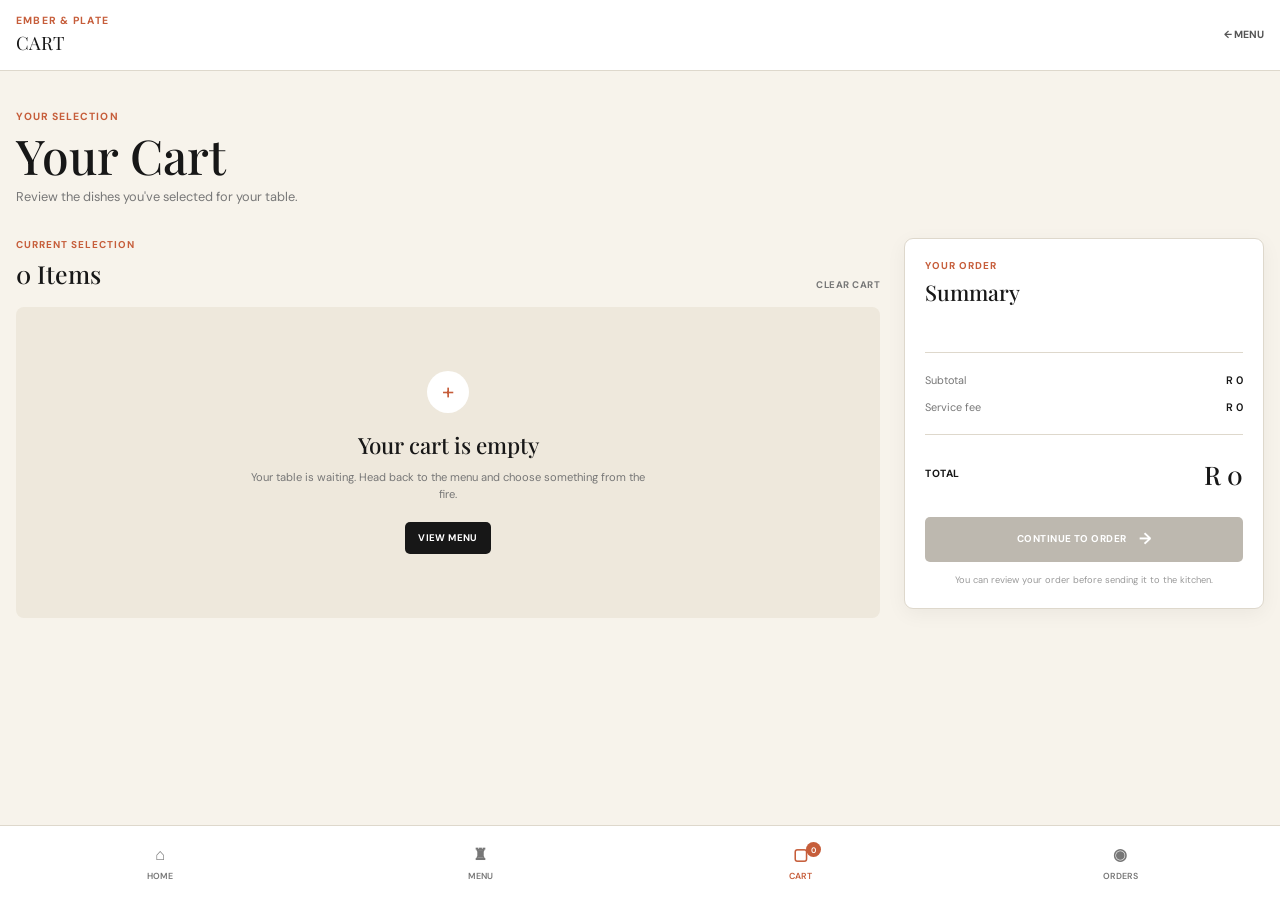
<file: pages/cart.html>
<!doctype html>
<html lang="en">
  <head>
    <meta charset="UTF-8" />

    <meta name="viewport" content="width=device-width, initial-scale=1.0" />

    <title>Cart | Ember & Plate</title>

    <!-- GOOGLE FONTS -->

    <link
      href="https://fonts.googleapis.com/css2?family=DM+Sans:wght@400;500;600;700&family=Playfair+Display:wght@400;500;600&display=swap"
      rel="stylesheet"
    />

    <!-- CART CSS -->

    <link rel="stylesheet" href="../css/cart.css" />
  </head>

  <body>
    <!-- =========================
         HEADER
    ========================== -->

    <header class="menu-header">
      <div class="menu-header-content">
        <a href="customer-dashboard.html" class="brand">
          <span class="brand-kicker"> EMBER & PLATE </span>

          <span class="brand-name"> CART </span>
        </a>

        <a href="menu.html" class="header-menu-link"> ← MENU </a>
      </div>
    </header>

    <!-- =========================
         MAIN
    ========================== -->

    <main class="cart-page">
      <!-- INTRO -->

      <section class="cart-intro">
        <span class="section-kicker"> YOUR SELECTION </span>

        <h1>Your Cart</h1>

        <p>Review the dishes you've selected for your table.</p>
      </section>

      <!-- =========================
             CART LAYOUT
        ========================== -->

      <div class="cart-layout">
        <!-- =====================
                 CART ITEMS
            ====================== -->

        <section class="cart-content">
          <div class="cart-section-heading">
            <div>
              <span class="cart-kicker"> CURRENT SELECTION </span>

              <h2 id="cartItemCount">0 Items</h2>
            </div>

            <button type="button" id="clearCart" class="clear-cart">
              CLEAR CART
            </button>
          </div>

          <!-- ITEMS -->

          <div id="cartItems"></div>

          <!-- EMPTY CART -->

          <div id="emptyCart" class="empty-cart">
            <div class="empty-cart-icon">+</div>

            <h3>Your cart is empty</h3>

            <p>
              Your table is waiting. Head back to the menu and choose something
              from the fire.
            </p>

            <a href="menu.html"> VIEW MENU </a>
          </div>
        </section>

        <!-- =====================
                 SUMMARY
            ====================== -->

        <aside class="cart-summary">
          <div class="summary-heading">
            <div>
              <span class="cart-kicker"> YOUR ORDER </span>

              <h2>Summary</h2>
            </div>
          </div>

          <!-- SUMMARY ITEMS -->

          <div id="summaryItems" class="summary-items"></div>

          <div class="summary-divider"></div>

          <!-- SUBTOTAL -->

          <div class="summary-row">
            <span> Subtotal </span>

            <strong id="subtotal"> R 0 </strong>
          </div>

          <!-- SERVICE -->

          <div class="summary-row">
            <span> Service fee </span>

            <strong id="serviceFee"> R 0 </strong>
          </div>

          <div class="summary-divider"></div>

          <!-- TOTAL -->

          <div class="total-row">
            <span> TOTAL </span>

            <strong id="total"> R 0 </strong>
          </div>

          <!-- CHECKOUT -->

          <button
            type="button"
            id="checkoutButton"
            class="checkout-button"
            disabled
          >
            <span> CONTINUE TO ORDER </span>

            <span class="checkout-arrow"> → </span>
          </button>

          <p class="summary-note">
            You can review your order before sending it to the kitchen.
          </p>
        </aside>
      </div>
    </main>

    <!-- =========================
         BOTTOM NAVIGATION
    ========================== -->

    <nav class="bottom-navigation" aria-label="Main navigation">
      <a href="customer-dashboard.html" class="nav-item">
        <span class="nav-icon" aria-hidden="true">⌂</span>
        <span>HOME</span>
      </a>

      <a href="menu.html" class="nav-item">
        <span class="nav-icon" aria-hidden="true">♜</span>
        <span>MENU</span>
      </a>

      <a href="cart.html" class="nav-item active" aria-current="page">
        <span class="nav-icon" aria-hidden="true">▢</span>
        <span class="nav-label">
          CART
          <span class="cart-count" id="bottomCartCount">0</span>
        </span>
      </a>

      <a href="orders.html" class="nav-item">
        <span class="nav-icon" aria-hidden="true">◉</span>
        <span>ORDERS</span>
      </a>
    </nav>

    <!-- CART JAVASCRIPT -->

    <script src="../js/cart.js"></script>
  </body>
</html>
</file>
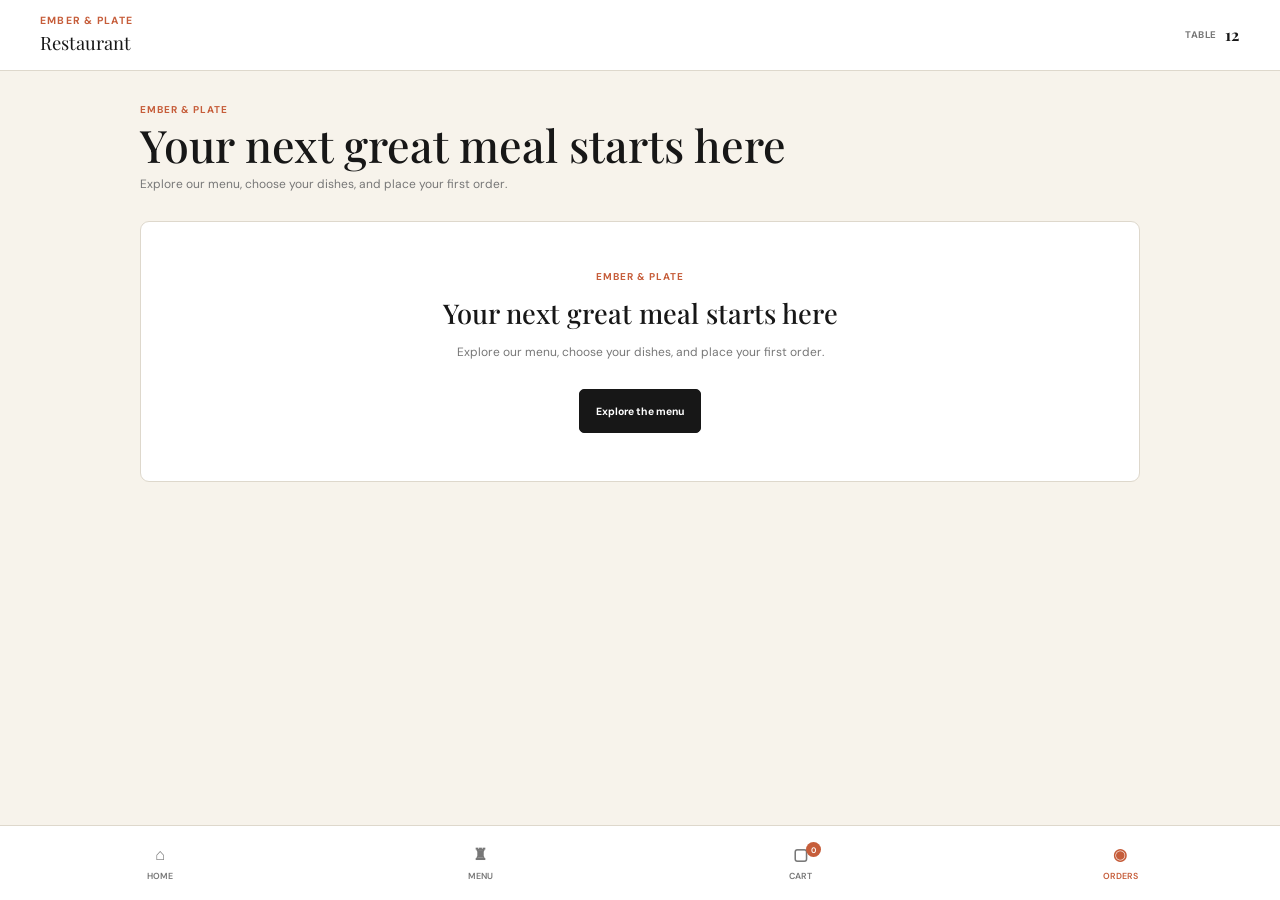
<file: pages/orders.html>
<!doctype html>
<html lang="en">
  <head>
    <meta charset="UTF-8" />
    <meta name="viewport" content="width=device-width, initial-scale=1.0" />

    <title>Your Order | Ember & Plate</title>

    <link rel="preconnect" href="https://fonts.googleapis.com" />
    <link rel="preconnect" href="https://fonts.gstatic.com" crossorigin />

    <link
      href="https://fonts.googleapis.com/css2?family=DM+Sans:wght@400;500;600;700&family=Playfair+Display:wght@400;500;600&display=swap"
      rel="stylesheet"
    />

    <link rel="stylesheet" href="../css/orders.css" />

    <script src="../js/orders.js" defer></script>
  </head>

  <body>
    <!-- HEADER -->
    <header class="order-header">
      <div class="order-header-content">
        <a href="index.html" class="brand">
          <span class="brand-kicker">EMBER & PLATE</span>
          <span class="brand-name">Restaurant</span>
        </a>

        <div class="table-indicator">
          TABLE <strong id="tableNumber">12</strong>
        </div>
      </div>
    </header>

    <main class="order-page">
      <!-- PAGE INTRO -->
      <section class="order-intro">
        <div>
          <span class="section-kicker" id="pageKicker">
            YOUR DINING EXPERIENCE
          </span>

          <h1 id="pageTitle">Review your order</h1>

          <p id="pageDescription">
            Check your selection before sending it to our kitchen.
          </p>
        </div>

        <div class="order-number" id="orderNumberBlock" hidden>
          <span>ORDER NUMBER</span>
          <strong id="orderNumber">—</strong>
        </div>
      </section>

      <!-- CHECKOUT REVIEW -->
      <section
        class="order-section order-review-section"
        id="orderReviewSection"
      >
        <div class="section-heading">
          <div>
            <span class="section-kicker">BEFORE WE BEGIN</span>
            <h2>Your selection</h2>
          </div>

          <span class="dish-total-count" id="reviewItemCount"> 0 items </span>
        </div>

        <div class="dish-list" id="reviewDishList"></div>

        <div class="order-total review-subtotal">
          <span>SUBTOTAL</span>
          <strong id="reviewSubtotal">R 0.00</strong>
        </div>

        <div class="review-fees">
          <div>
            <span>Service fee (10%)</span>
            <strong id="reviewServiceFee">R 0.00</strong>
          </div>

          <div class="review-grand-total">
            <span>TOTAL TO PAY</span>
            <strong id="reviewTotal">R 0.00</strong>
          </div>
        </div>

        <div class="review-note">
          <strong>One last check</strong>
          <p>
            Please check your dishes and quantities. Selecting “Place order”
            confirms this order for the kitchen.
          </p>
        </div>

        <p class="order-error" id="reviewError" role="alert" hidden></p>

        <div class="review-actions">
          <a class="secondary-action" href="cart.html"> Back to cart </a>

          <button type="button" class="primary-action" id="placeOrderButton">
            Place order
          </button>
        </div>
      </section>

      <!-- ORDER TRACKING -->
      <div id="orderTrackingSection" hidden>
        <!-- CURRENT STATUS -->
        <section class="current-order-card">
          <div class="current-status-header">
            <div>
              <span class="status-kicker"> LIVE ORDER STATUS </span>

              <h2 id="currentStatus">Order received</h2>
            </div>

            <div class="fire-status" aria-hidden="true">EP</div>
          </div>

          <p id="currentMessage">Your order has been received.</p>

          <div class="progress-wrapper">
            <div class="progress-labels">
              <span>PREPARATION PROGRESS</span>
              <strong id="progressPercent">0%</strong>
            </div>

            <div
              class="progress-bar"
              role="progressbar"
              aria-label="Order preparation progress"
              aria-valuemin="0"
              aria-valuemax="100"
              aria-valuenow="0"
              id="progressBar"
            >
              <div class="progress-fill" id="progressFill"></div>
            </div>
          </div>

          <div class="time-estimate">
            <div>
              <span>ESTIMATED TIME LEFT</span>
              <strong id="timeRemaining">25 min</strong>
            </div>

            <div class="estimated-completion">
              <span>ESTIMATED READY</span>
              <strong id="estimatedReady">—</strong>
            </div>
          </div>
        </section>

        <!-- ORDER DETAILS -->
        <section class="order-meta-grid">
          <div class="meta-card">
            <span>ORDER NUMBER</span>
            <strong id="metaOrderNumber">—</strong>
          </div>

          <div class="meta-card">
            <span>TABLE</span>
            <strong id="metaTable">12</strong>
          </div>

          <div class="meta-card">
            <span>ITEMS</span>
            <strong id="dishCount">0</strong>
          </div>

          <div class="meta-card">
            <span>ORDER TOTAL</span>
            <strong id="metaTotal">R 0.00</strong>
          </div>
        </section>

        <!-- TIMELINE -->
        <section class="order-section">
          <div class="section-heading">
            <div>
              <span class="section-kicker">FROM OUR KITCHEN</span>
              <h2>Order progress</h2>
            </div>
          </div>

          <div class="timeline" id="orderTimeline"></div>
        </section>

        <!-- ORDERED DISHES -->
        <section class="order-section">
          <div class="section-heading">
            <div>
              <span class="section-kicker">MADE FOR YOU</span>
              <h2>Your dishes</h2>
            </div>

            <span class="dish-total-count" id="dishTotalCount"> 0 items </span>
          </div>

          <div class="dish-list" id="dishList"></div>

          <div class="order-total">
            <span>ORDER TOTAL (INCLUDING SERVICE FEE)</span>
            <strong id="orderTotal">R 0.00</strong>
          </div>
        </section>

        <!-- CHEF -->
        <section class="chef-card">
          <div class="chef-avatar">T</div>

          <div class="chef-information">
            <span>YOUR KITCHEN TEAM</span>
            <h3 id="chefName">Kitchen team</h3>
            <p id="chefDisplayName">Preparing your order with care.</p>
          </div>

          <span class="chef-status" id="chefStatus"> ON DUTY </span>
        </section>

        <!-- SERVER REQUEST -->
        <section class="server-section">
          <div>
            <span class="section-kicker">WE ARE HERE TO HELP</span>
            <h2>Need anything else?</h2>
            <p>Request assistance from your server.</p>
          </div>

          <button type="button" class="server-button" id="summonServer">
            Request a server
          </button>
        </section>
      </div>

      <!-- EMPTY STATE -->
      <section class="empty-order-state" id="emptyOrderState" hidden>
        <span class="section-kicker">EMBER & PLATE</span>
        <h2 id="emptyOrderTitle">Nothing here just yet</h2>

        <p id="emptyOrderMessage">
          Add dishes to your cart to begin your order.
        </p>

        <a href="menu.html" class="primary-action"> Explore the menu </a>
      </section>
    </main>

    <!-- SERVER REQUEST MODAL -->
    <div
      class="modal-overlay"
      id="serverModal"
      role="dialog"
      aria-modal="true"
      aria-labelledby="serverModalTitle"
      aria-hidden="true"
    >
      <div class="server-modal">
        <button
          type="button"
          class="close-modal"
          id="closeModal"
          aria-label="Close dialog"
        >
          &times;
        </button>

        <span class="section-kicker">PERSONAL SERVICE</span>

        <h2 id="serverModalTitle">How can we help?</h2>

        <p>Select what you need and we'll record your request.</p>

        <div class="server-options">
          <button type="button" data-request="Assistance">
            I need assistance
          </button>

          <button type="button" data-request="Water">
            I'd like some water
          </button>

          <button type="button" data-request="Cutlery">
            I need cutlery or serviettes
          </button>

          <button type="button" data-request="Bill">I'd like the bill</button>
        </div>

        <p id="serverRequestMessage" role="status" hidden></p>

        <button type="button" class="cancel-button" id="cancelModal">
          CLOSE
        </button>
      </div>
    </div>

    <!-- BOTTOM NAVIGATION -->

    <nav class="bottom-navigation" aria-label="Main navigation">
      <a href="customer-dashboard.html" class="nav-item">
        <span class="nav-icon" aria-hidden="true">⌂</span>
        <span>HOME</span>
      </a>

      <a href="menu.html" class="nav-item">
        <span class="nav-icon" aria-hidden="true">♜</span>
        <span>MENU</span>
      </a>

      <a href="cart.html" class="nav-item">
        <span class="nav-icon" aria-hidden="true">▢</span>
        <span class="nav-label">
          CART
          <span class="cart-count" id="bottomCartCount">0</span>
        </span>
      </a>

      <a href="orders.html" class="nav-item active" aria-current="page">
        <span class="nav-icon" aria-hidden="true">◉</span>
        <span>ORDERS</span>
      </a>
    </nav>
  </body>
</html>
</file>
<file: css/cart.css>
/* =========================
   RESET
========================= */

* {
    margin: 0;
    padding: 0;
    box-sizing: border-box;
}


html {
    scroll-behavior: smooth;
}


body {
    background: #f7f3eb;
    color: #171717;

    font-family: "DM Sans", sans-serif;

    line-height: 1.5;

    padding-bottom: 85px;
}


button {
    font: inherit;
    cursor: pointer;
}


a {
    color: inherit;
    text-decoration: none;
}


/* =========================
   HEADER
========================= */

.menu-header {
    position: sticky;
    top: 0;

    z-index: 100;

    background: #ffffff;

    border-bottom: 1px solid #ded8cc;
}


.menu-header-content {
    width: min(100% - 2rem, 1400px);

    min-height: 70px;

    margin: auto;

    display: flex;
    align-items: center;
    justify-content: space-between;
}


/* =========================
   BRAND
========================= */

.brand {
    display: flex;
    flex-direction: column;
}


.brand-kicker {
    color: #c65d3a;

    font-size: 0.65rem;
    font-weight: 700;

    letter-spacing: 0.12em;
}


.brand-name {
    font-family: "Playfair Display", serif;

    font-size: 1.15rem;
}


/* =========================
   MENU LINK
========================= */

.header-menu-link {
    font-size: 0.65rem;
    font-weight: 700;

    color: #555;
}


.header-menu-link:hover {
    color: #c65d3a;
}


/* =========================
   PAGE
========================= */

.cart-page {
    width: min(100% - 2rem, 1400px);

    margin: auto;

    padding: 2rem 0 3rem;
}


/* =========================
   INTRO
========================= */

.cart-intro {
    margin-bottom: 2rem;
}


.section-kicker {
    color: #c65d3a;

    font-size: 0.65rem;
    font-weight: 700;

    letter-spacing: 0.1em;
}


.cart-intro h1 {
    margin: 0.15rem 0 0.3rem;

    font-family: "Playfair Display", serif;

    font-size: clamp(2rem, 4vw, 3rem);

    font-weight: 500;

    line-height: 1.1;
}


.cart-intro p {
    max-width: 650px;

    color: #777;

    font-size: 0.8rem;
}


/* =========================
   LAYOUT
========================= */

.cart-layout {
    display: grid;

    grid-template-columns:
        minmax(0, 1fr)
        360px;

    gap: 1.5rem;

    align-items: start;
}


/* =========================
   SECTION HEADING
========================= */

.cart-section-heading {
    display: flex;

    align-items: flex-end;
    justify-content: space-between;

    gap: 1rem;

    margin-bottom: 0.9rem;
}


.cart-kicker {
    display: block;

    margin-bottom: 0.15rem;

    color: #c65d3a;

    font-size: 0.62rem;
    font-weight: 700;

    letter-spacing: 0.1em;
}


.cart-section-heading h2 {
    font-family: "Playfair Display", serif;

    font-size: 1.55rem;

    font-weight: 500;
}


.clear-cart {
    border: none;

    background: transparent;

    color: #777;

    font-size: 0.6rem;
    font-weight: 700;

    letter-spacing: 0.05em;
}


.clear-cart:hover {
    color: #c65d3a;
}


/* =========================
   CART ITEM
========================= */

.cart-item {
    display: flex;

    min-height: 125px;

    margin-bottom: 0.75rem;

    overflow: hidden;

    background: #ffffff;

    border: 1px solid #ded8cc;

    border-radius: 9px;

    transition:
        transform 0.2s ease,
        box-shadow 0.2s ease;
}


.cart-item:hover {
    transform: translateY(-1px);

    box-shadow:
        0 6px 20px rgba(23, 23, 23, 0.06);
}


/* =========================
   ITEM INFO
========================= */

.cart-item-info {
    flex: 1;

    min-width: 0;

    padding: 1rem;

    display: flex;

    flex-direction: column;

    justify-content: space-between;
}


.cart-item-top {
    display: flex;

    align-items: flex-start;

    justify-content: space-between;

    gap: 1rem;
}


.cart-item-name {
    margin-bottom: 0.25rem;

    font-family: "Playfair Display", serif;

    font-size: 1.25rem;

    font-weight: 500;
}


.cart-item-unit-price {
    color: #777;

    font-size: 0.68rem;
}


.cart-item-total {
    flex-shrink: 0;

    font-family: "Playfair Display", serif;

    font-size: 1rem;

    font-weight: 500;
}


/* =========================
   ITEM BOTTOM
========================= */

.cart-item-bottom {
    display: flex;

    align-items: center;

    justify-content: space-between;

    gap: 1rem;
}


.remove-item {
    padding: 0;

    border: none;

    background: transparent;

    color: #777;

    font-size: 0.6rem;

    font-weight: 600;
}


.remove-item:hover {
    color: #c65d3a;
}


/* =========================
   QUANTITY
========================= */

.quantity-control {
    height: 31px;

    display: flex;

    align-items: center;

    overflow: hidden;

    border: 1px solid #ded8cc;

    border-radius: 5px;

    background: #ffffff;
}


.quantity-button {
    width: 31px;
    height: 31px;

    border: none;

    background: #ffffff;

    color: #171717;

    font-size: 0.85rem;
}


.quantity-button:hover {
    background: #f7f3eb;
}


.quantity-value {
    width: 32px;

    text-align: center;

    font-size: 0.65rem;

    font-weight: 700;
}


/* =========================
   EMPTY CART
========================= */

.empty-cart {
    display: none;

    padding: 4rem 1rem;

    text-align: center;

    background: #eee8dc;

    border-radius: 8px;
}


.empty-cart.visible {
    display: block;
}


.empty-cart-icon {
    width: 42px;
    height: 42px;

    margin: 0 auto 1rem;

    display: flex;

    align-items: center;
    justify-content: center;

    border-radius: 50%;

    background: #ffffff;

    color: #c65d3a;

    font-size: 1.4rem;
}


.empty-cart h3 {
    font-family: "Playfair Display", serif;

    font-size: 1.4rem;

    font-weight: 500;
}


.empty-cart p {
    max-width: 400px;

    margin: 0.4rem auto 1.2rem;

    color: #777;

    font-size: 0.7rem;
}


.empty-cart a {
    display: inline-block;

    padding: 0.55rem 0.8rem;

    border-radius: 5px;

    background: #171717;

    color: #ffffff;

    font-size: 0.6rem;

    font-weight: 700;

    letter-spacing: 0.04em;
}


.empty-cart a:hover {
    background: #c65d3a;
}


/* =========================
   SUMMARY
========================= */

.cart-summary {
    position: sticky;

    top: 90px;

    padding: 1.25rem;

    background: #ffffff;

    border: 1px solid #ded8cc;

    border-radius: 9px;

    box-shadow:
        0 5px 20px rgba(23, 23, 23, 0.05);
}


/* =========================
   SUMMARY HEADING
========================= */

.summary-heading {
    margin-bottom: 1.5rem;
}


.summary-heading h2 {
    font-family: "Playfair Display", serif;

    font-size: 1.35rem;

    font-weight: 500;
}


/* =========================
   SUMMARY ITEMS
========================= */

.summary-items {
    display: flex;

    flex-direction: column;

    gap: 0.7rem;
}


.summary-item {
    display: flex;

    align-items: flex-start;

    justify-content: space-between;

    gap: 1rem;

    color: #555;

    font-size: 0.68rem;
}


.summary-item span {
    max-width: 75%;
}


.summary-item strong {
    flex-shrink: 0;

    color: #171717;

    font-size: 0.68rem;
}


/* =========================
   DIVIDER
========================= */

.summary-divider {
    height: 1px;

    margin: 1.2rem 0;

    background: #ded8cc;
}


/* =========================
   SUMMARY ROW
========================= */

.summary-row {
    display: flex;

    align-items: center;

    justify-content: space-between;

    margin-bottom: 0.65rem;

    color: #777;

    font-size: 0.68rem;
}


.summary-row strong {
    color: #171717;

    font-weight: 600;
}


/* =========================
   TOTAL
========================= */

.total-row {
    display: flex;

    align-items: center;

    justify-content: space-between;
}


.total-row span {
    font-size: 0.65rem;

    font-weight: 700;

    letter-spacing: 0.06em;
}


.total-row strong {
    font-family: "Playfair Display", serif;

    font-size: 1.6rem;

    font-weight: 500;
}


/* =========================
   CHECKOUT
========================= */

.checkout-button {
    width: 100%;

    min-height: 45px;

    margin-top: 1.5rem;

    display: flex;

    align-items: center;

    justify-content: center;

    gap: 0.75rem;

    border: none;

    border-radius: 5px;

    background: #171717;

    color: #ffffff;

    font-size: 0.62rem;

    font-weight: 700;

    letter-spacing: 0.05em;

    transition:
        background 0.2s ease,
        transform 0.2s ease;
}


.checkout-button:hover:not(:disabled) {
    background: #c65d3a;

    transform: translateY(-1px);
}


.checkout-button:disabled {
    background: #bdb8af;

    cursor: not-allowed;
}


.checkout-arrow {
    font-size: 1rem;
}


.summary-note {
    margin-top: 0.75rem;

    text-align: center;

    color: #999;

    font-size: 0.58rem;
}


/* =========================
   BOTTOM NAV
========================= */

.bottom-navigation {
    position: fixed;

    left: 0;
    bottom: 0;

    z-index: 200;

    width: 100%;
    height: 75px;

    display: grid;

    grid-template-columns: repeat(4, 1fr);

    background: #ffffff;

    border-top: 1px solid #ded8cc;
}


.nav-item {
    position: relative;

    display: flex;

    flex-direction: column;

    align-items: center;
    justify-content: center;

    gap: 0.15rem;

    color: #777;

    font-size: 0.55rem;

    font-weight: 600;
}


.nav-icon {
    font-size: 1rem;
}


.nav-item.active,
.nav-item:hover {
    color: #c65d3a;
}


.cart-count {
    position: absolute;

    top: 16px;

    margin-left: 17px;

    min-width: 15px;
    height: 15px;

    display: flex;

    align-items: center;
    justify-content: center;

    border-radius: 50%;

    background: #c65d3a;

    color: #ffffff;

    font-size: 0.5rem;
}


/* =========================
   TABLET
========================= */

@media (max-width: 900px) {

    .cart-layout {
        grid-template-columns: 1fr;
    }

    .cart-summary {
        position: static;
    }

}


/* =========================
   MOBILE
========================= */

@media (max-width: 600px) {

    .cart-page {
        width: min(100% - 1rem, 500px);

        padding-top: 1.25rem;
    }


    .cart-intro h1 {
        font-size: 2rem;
    }


    .cart-item {
        min-height: 110px;
    }


    .cart-item-info {
        padding: 0.8rem;
    }


    .cart-item-name {
        font-size: 1.05rem;
    }


    .cart-item-total {
        font-size: 0.9rem;
    }

}


/* =========================
   SMALL MOBILE
========================= */

@media (max-width: 430px) {

    .cart-section-heading {
        align-items: flex-start;
    }


    .cart-item-name {
        font-size: 0.95rem;
    }


    .cart-item-unit-price {
        font-size: 0.6rem;
    }


    .cart-item-total {
        font-size: 0.8rem;
    }

}
</file>
<file: css/orders.css>
/* =========================
   RESET
========================= */

* {
    margin: 0;
    padding: 0;
    box-sizing: border-box;
}


html {
    scroll-behavior: smooth;
}


body {
    background: #f7f3eb;
    color: #171717;

    font-family: "DM Sans", sans-serif;

    line-height: 1.5;

    padding-bottom: 85px;
}


button {
    font: inherit;
    cursor: pointer;
}


a {
    color: inherit;
    text-decoration: none;
}


/* =========================
   HEADER
========================= */

.order-header {
    position: sticky;
    top: 0;

    z-index: 100;

    background: #ffffff;

    border-bottom: 1px solid #ded8cc;
}


.order-header-content {
    width: min(100% - 2rem, 1200px);

    min-height: 70px;

    margin: auto;

    display: flex;
    align-items: center;
    justify-content: space-between;
}


/* =========================
   BRAND
========================= */

.brand {
    display: flex;
    flex-direction: column;
}


.brand-kicker {
    color: #c65d3a;

    font-size: 0.65rem;
    font-weight: 700;

    letter-spacing: 0.12em;
}


.brand-name {
    font-family: "Playfair Display", serif;

    font-size: 1.15rem;
}


/* =========================
   TABLE
========================= */

.table-indicator {
    display: flex;

    align-items: center;

    gap: 0.5rem;

    color: #777;

    font-size: 0.6rem;

    font-weight: 700;

    letter-spacing: 0.06em;
}


.table-indicator strong {
    color: #171717;

    font-family: "Playfair Display", serif;

    font-size: 1rem;
}


/* =========================
   PAGE
========================= */

.order-page {
    width: min(100% - 2rem, 1000px);

    margin: auto;

    padding: 2rem 0 4rem;
}


/* =========================
   INTRO
========================= */

.order-intro {
    display: flex;

    align-items: flex-end;

    justify-content: space-between;

    gap: 2rem;

    margin-bottom: 1.75rem;
}


.section-kicker {
    display: block;

    color: #c65d3a;

    font-size: 0.62rem;

    font-weight: 700;

    letter-spacing: 0.1em;
}


.order-intro h1 {
    margin-top: 0.15rem;

    font-family: "Playfair Display", serif;

    font-size: clamp(2rem, 4vw, 2.8rem);

    font-weight: 500;

    line-height: 1.1;
}


.order-intro p {
    margin-top: 0.35rem;

    color: #777;

    font-size: 0.75rem;
}


/* =========================
   ORDER NUMBER
========================= */

.order-number {
    text-align: right;
}


.order-number span {
    display: block;

    color: #777;

    font-size: 0.58rem;

    font-weight: 700;

    letter-spacing: 0.08em;
}


.order-number strong {
    font-family: "Playfair Display", serif;

    font-size: 1.15rem;

    font-weight: 500;
}


/* =========================
   CURRENT ORDER
========================= */

.current-order-card {
    padding: 1.4rem;

    background: #171717;

    color: #ffffff;

    border-radius: 9px;

    margin-bottom: 1rem;
}


.current-status-header {
    display: flex;

    align-items: center;

    justify-content: space-between;

    gap: 1rem;
}


.status-kicker {
    color: #d9a28f;

    font-size: 0.58rem;

    font-weight: 700;

    letter-spacing: 0.1em;
}


.current-status-header h2 {
    margin-top: 0.25rem;

    font-family: "Playfair Display", serif;

    font-size: 1.6rem;

    font-weight: 500;
}


.fire-status {
    width: 45px;
    height: 45px;

    display: flex;

    align-items: center;
    justify-content: center;

    border-radius: 50%;

    background: #2b2b2b;

    font-size: 1.2rem;
}


.current-order-card > p {
    max-width: 650px;

    margin-top: 0.7rem;

    color: #bdbdbd;

    font-size: 0.7rem;
}


/* =========================
   PROGRESS
========================= */

.progress-wrapper {
    margin-top: 1.3rem;
}


.progress-labels {
    display: flex;

    justify-content: space-between;

    margin-bottom: 0.4rem;

    color: #999;

    font-size: 0.55rem;

    font-weight: 700;

    letter-spacing: 0.06em;
}


.progress-labels strong {
    color: #ffffff;
}


.progress-bar {
    height: 5px;

    overflow: hidden;

    border-radius: 10px;

    background: #383838;
}


.progress-fill {
    width: 40%;

    height: 100%;

    background: #c65d3a;

    border-radius: inherit;

    transition: width 0.5s ease;
}


/* =========================
   TIME
========================= */

.time-estimate {
    display: flex;

    justify-content: space-between;

    gap: 1rem;

    margin-top: 1.25rem;
}


.time-estimate span {
    display: block;

    color: #888;

    font-size: 0.52rem;

    font-weight: 700;

    letter-spacing: 0.07em;
}


.time-estimate strong {
    display: block;

    margin-top: 0.15rem;

    font-family: "Playfair Display", serif;

    font-size: 1.15rem;

    font-weight: 500;
}


.estimated-completion {
    text-align: right;
}


/* =========================
   META GRID
========================= */

.order-meta-grid {
    display: grid;

    grid-template-columns:
        repeat(4, minmax(0, 1fr));

    gap: 0.75rem;

    margin-bottom: 2.5rem;
}


.meta-card {
    padding: 1rem;

    background: #ffffff;

    border: 1px solid #ded8cc;

    border-radius: 8px;
}


.meta-card span {
    display: block;

    color: #888;

    font-size: 0.52rem;

    font-weight: 700;

    letter-spacing: 0.08em;
}


.meta-card strong {
    display: block;

    margin-top: 0.2rem;

    font-family: "Playfair Display", serif;

    font-size: 1rem;

    font-weight: 500;
}


/* =========================
   SECTION
========================= */

.order-section {
    margin-bottom: 2.5rem;
}


.section-heading {
    display: flex;

    align-items: flex-end;

    justify-content: space-between;

    margin-bottom: 0.9rem;
}


.section-heading h2 {
    margin-top: 0.15rem;

    font-family: "Playfair Display", serif;

    font-size: 1.5rem;

    font-weight: 500;
}


.dish-total-count {
    color: #777;

    font-size: 0.6rem;
}


/* =========================
   TIMELINE
========================= */

.timeline {
    position: relative;

    padding-left: 2rem;
}


.timeline::before {
    content: "";

    position: absolute;

    left: 6px;
    top: 7px;
    bottom: 7px;

    width: 1px;

    background: #d8d0c3;
}


.timeline-item {
    position: relative;

    padding-bottom: 1.4rem;
}


.timeline-item:last-child {
    padding-bottom: 0;
}


.timeline-dot {
    position: absolute;

    left: -2rem;
    top: 3px;

    width: 13px;
    height: 13px;

    border: 2px solid #d8d0c3;

    border-radius: 50%;

    background: #f7f3eb;
}


.timeline-item.completed .timeline-dot {
    border-color: #c65d3a;

    background: #c65d3a;
}


.timeline-item.current .timeline-dot {
    width: 15px;
    height: 15px;

    left: -2.05rem;

    border-color: #c65d3a;

    background: #c65d3a;

    box-shadow:
        0 0 0 5px rgba(198, 93, 58, 0.12);
}


.timeline-time {
    color: #999;

    font-size: 0.58rem;

    font-weight: 600;
}


.timeline-title {
    margin-top: 0.1rem;

    font-family: "Playfair Display", serif;

    font-size: 1.05rem;

    font-weight: 500;
}


.timeline-description {
    margin-top: 0.2rem;

    max-width: 600px;

    color: #777;

    font-size: 0.67rem;
}


.timeline-item.current .timeline-title {
    color: #c65d3a;
}


/* =========================
   DISH LIST
========================= */

.dish-list {
    overflow: hidden;

    background: #ffffff;

    border: 1px solid #ded8cc;

    border-radius: 8px;
}


.dish-item {
    display: flex;

    align-items: center;

    justify-content: space-between;

    gap: 1rem;

    padding: 0.9rem 1rem;

    border-bottom: 1px solid #eee8dc;
}


.dish-item:last-child {
    border-bottom: none;
}


.dish-name {
    font-family: "Playfair Display", serif;

    font-size: 0.95rem;

    font-weight: 500;
}


.dish-quantity {
    color: #888;

    font-size: 0.6rem;
}


.dish-price {
    flex-shrink: 0;

    font-size: 0.68rem;

    font-weight: 700;
}


.order-total {
    display: flex;

    align-items: center;

    justify-content: space-between;

    margin-top: 0.8rem;

    padding: 1rem;

    background: #eee8dc;

    border-radius: 8px;
}


.order-total span {
    font-size: 0.58rem;

    font-weight: 700;

    letter-spacing: 0.06em;
}


.order-total strong {
    font-family: "Playfair Display", serif;

    font-size: 1.35rem;

    font-weight: 500;
}


/* =========================
   CHEF CARD
========================= */

.chef-card {
    display: flex;

    align-items: center;

    gap: 0.8rem;

    margin-bottom: 2rem;

    padding: 1rem;

    background: #ffffff;

    border: 1px solid #ded8cc;

    border-radius: 8px;
}


.chef-avatar {
    width: 42px;
    height: 42px;

    display: flex;

    align-items: center;
    justify-content: center;

    flex-shrink: 0;

    border-radius: 50%;

    background: #171717;

    color: #ffffff;

    font-family: "Playfair Display", serif;

    font-size: 1.1rem;
}


.chef-information {
    flex: 1;
}


.chef-information > span {
    color: #999;

    font-size: 0.52rem;

    font-weight: 700;

    letter-spacing: 0.07em;
}


.chef-information h3 {
    margin-top: 0.1rem;

    font-family: "Playfair Display", serif;

    font-size: 0.95rem;

    font-weight: 500;
}


.chef-information p {
    color: #777;

    font-size: 0.58rem;
}


.chef-status {
    padding: 0.3rem 0.45rem;

    background: #eee8dc;

    color: #8c5a47;

    border-radius: 3px;

    font-size: 0.5rem;

    font-weight: 700;

    letter-spacing: 0.04em;
}


/* =========================
   SERVER SECTION
========================= */

.server-section {
    display: flex;

    align-items: center;

    justify-content: space-between;

    gap: 2rem;

    padding: 1.4rem;

    background: #ffffff;

    border: 1px solid #ded8cc;

    border-radius: 8px;
}


.server-section h2 {
    margin-top: 0.15rem;

    font-family: "Playfair Display", serif;

    font-size: 1.3rem;

    font-weight: 500;
}


.server-section p {
    margin-top: 0.25rem;

    color: #777;

    font-size: 0.65rem;
}


.server-button {
    flex-shrink: 0;

    min-height: 42px;

    padding: 0.7rem 0.9rem;

    border: none;

    border-radius: 5px;

    background: #171717;

    color: #ffffff;

    font-size: 0.6rem;

    font-weight: 700;

    letter-spacing: 0.04em;
}


.server-button:hover {
    background: #c65d3a;
}


/* =========================
   MODAL
========================= */

.modal-overlay {
    position: fixed;

    inset: 0;

    z-index: 500;

    display: none;

    align-items: center;
    justify-content: center;

    padding: 1rem;

    background: rgba(23, 23, 23, 0.5);
}


.modal-overlay.visible {
    display: flex;
}


.server-modal {
    position: relative;

    width: min(100%, 430px);

    padding: 1.5rem;

    background: #ffffff;

    border-radius: 9px;
}


.close-modal {
    position: absolute;

    top: 0.8rem;
    right: 0.8rem;

    width: 30px;
    height: 30px;

    border: none;

    background: #f7f3eb;

    border-radius: 50%;

    font-size: 1rem;
}


.server-modal h2 {
    margin-top: 0.2rem;

    font-family: "Playfair Display", serif;

    font-size: 1.5rem;

    font-weight: 500;
}


.server-modal > p {
    margin-top: 0.3rem;

    color: #777;

    font-size: 0.7rem;
}


.server-options {
    display: grid;

    gap: 0.5rem;

    margin-top: 1.2rem;
}


.server-options button {
    padding: 0.75rem;

    border: 1px solid #ded8cc;

    border-radius: 5px;

    background: #f7f3eb;

    text-align: left;

    font-size: 0.62rem;

    font-weight: 700;
}


.server-options button:hover {
    border-color: #c65d3a;

    color: #c65d3a;
}


.cancel-button {
    width: 100%;

    margin-top: 0.8rem;

    padding: 0.65rem;

    border: none;

    background: transparent;

    color: #777;

    font-size: 0.6rem;

    font-weight: 700;
}


/* =========================
   BOTTOM NAV
========================= */

.bottom-navigation {
    position: fixed;

    left: 0;
    bottom: 0;

    z-index: 200;

    width: 100%;
    height: 75px;

    display: grid;

    grid-template-columns: repeat(4, 1fr);

    background: #ffffff;

    border-top: 1px solid #ded8cc;
}


.nav-item {
    position: relative;

    display: flex;

    flex-direction: column;

    align-items: center;
    justify-content: center;

    gap: 0.15rem;

    color: #777;

    font-size: 0.55rem;

    font-weight: 600;
}


.nav-icon {
    font-size: 1rem;
}


.nav-item.active,
.nav-item:hover {
    color: #c65d3a;
}


.cart-count {
    position: absolute;

    top: 16px;

    margin-left: 17px;

    min-width: 15px;
    height: 15px;

    display: flex;

    align-items: center;
    justify-content: center;

    border-radius: 50%;

    background: #c65d3a;

    color: #ffffff;

    font-size: 0.5rem;
}


/* =========================
   TABLET
========================= */

@media (max-width: 700px) {

    .order-meta-grid {
        grid-template-columns:
            repeat(2, 1fr);
    }


    .server-section {
        align-items: flex-start;

        flex-direction: column;
    }


    .server-button {
        width: 100%;
    }

}


/* =========================
   MOBILE
========================= */

@media (max-width: 600px) {

    .order-page {
        width: min(100% - 1rem, 500px);

        padding-top: 1.25rem;
    }


    .order-intro {
        align-items: flex-start;

        flex-direction: column;
    }


    .order-number {
        text-align: left;
    }


    .current-status-header h2 {
        font-size: 1.35rem;
    }


    .time-estimate strong {
        font-size: 1rem;
    }


    .timeline {
        padding-left: 1.7rem;
    }


    .timeline-dot {
        left: -1.7rem;
    }


    .timeline-item.current .timeline-dot {
        left: -1.75rem;
    }

}


/* =========================
   CHECKOUT REVIEW ADDITIONS
========================= */

[hidden] {
    display: none !important;
}

.review-subtotal {
    margin-top: 0.8rem;
}

.review-fees {
    margin-top: 0.75rem;
    padding: 1rem;
    background: #ffffff;
    border: 1px solid #ded8cc;
    border-radius: 8px;
}

.review-fees > div {
    display: flex;
    justify-content: space-between;
    align-items: center;
    gap: 1rem;
    padding: 0.5rem 0;
    font-size: 0.72rem;
}

.review-fees strong {
    font-size: 0.75rem;
}

.review-grand-total {
    margin-top: 0.4rem;
    padding-top: 1rem !important;
    border-top: 1px solid #ded8cc;
}

.review-grand-total span {
    font-size: 0.6rem;
    font-weight: 700;
    letter-spacing: 0.05em;
}

.review-grand-total strong {
    font-family: "Playfair Display", serif;
    font-size: 1.35rem;
    font-weight: 500;
}

.review-note {
    margin-top: 1rem;
    padding: 1rem;
    background: #eee8dc;
    border-radius: 8px;
}

.review-note strong {
    font-family: "Playfair Display", serif;
    font-size: 0.95rem;
    font-weight: 500;
}

.review-note p {
    margin-top: 0.25rem;
    color: #777;
    font-size: 0.68rem;
}

.review-actions {
    display: flex;
    justify-content: space-between;
    align-items: center;
    gap: 1rem;
    margin-top: 1.25rem;
}

.primary-action,
.secondary-action {
    display: inline-flex;
    align-items: center;
    justify-content: center;
    min-height: 44px;
    padding: 0.75rem 1rem;
    border-radius: 5px;
    font-size: 0.65rem;
    font-weight: 700;
    text-align: center;
    transition: background 0.2s ease, color 0.2s ease;
}

.primary-action {
    border: 1px solid #171717;
    background: #171717;
    color: #ffffff;
}

.primary-action:hover {
    border-color: #c65d3a;
    background: #c65d3a;
}

.primary-action:disabled {
    cursor: not-allowed;
    opacity: 0.5;
}

.secondary-action {
    border: 1px solid #ded8cc;
    background: #ffffff;
    color: #171717;
}

.secondary-action:hover {
    border-color: #c65d3a;
    color: #c65d3a;
}

.order-error {
    margin-top: 1rem;
    padding: 0.8rem;
    border: 1px solid #c65d3a;
    border-radius: 5px;
    color: #9a3f25;
    font-size: 0.7rem;
}

.empty-order-state {
    padding: 3rem 1.5rem;
    background: #ffffff;
    border: 1px solid #ded8cc;
    border-radius: 9px;
    text-align: center;
}

.empty-order-state h2 {
    margin-top: 0.5rem;
    font-family: "Playfair Display", serif;
    font-size: 1.7rem;
    font-weight: 500;
}

.empty-order-state p {
    max-width: 420px;
    margin: 0.6rem auto 1.25rem;
    color: #777;
    font-size: 0.75rem;
}

.empty-order-state .primary-action {
    margin-top: 0.5rem;
}

.empty-dishes {
    padding: 1rem;
    color: #777;
    font-size: 0.75rem;
}

.server-options button:disabled {
    cursor: not-allowed;
    opacity: 0.6;
}

#serverRequestMessage {
    margin-top: 1rem;
    color: #8c5a47;
    font-size: 0.7rem;
}

@media (max-width: 600px) {
    .review-actions {
        align-items: stretch;
        flex-direction: column-reverse;
    }

    .review-actions .primary-action,
    .review-actions .secondary-action {
        width: 100%;
    }

    .review-fees > div {
        font-size: 0.68rem;
    }
}
</file>
